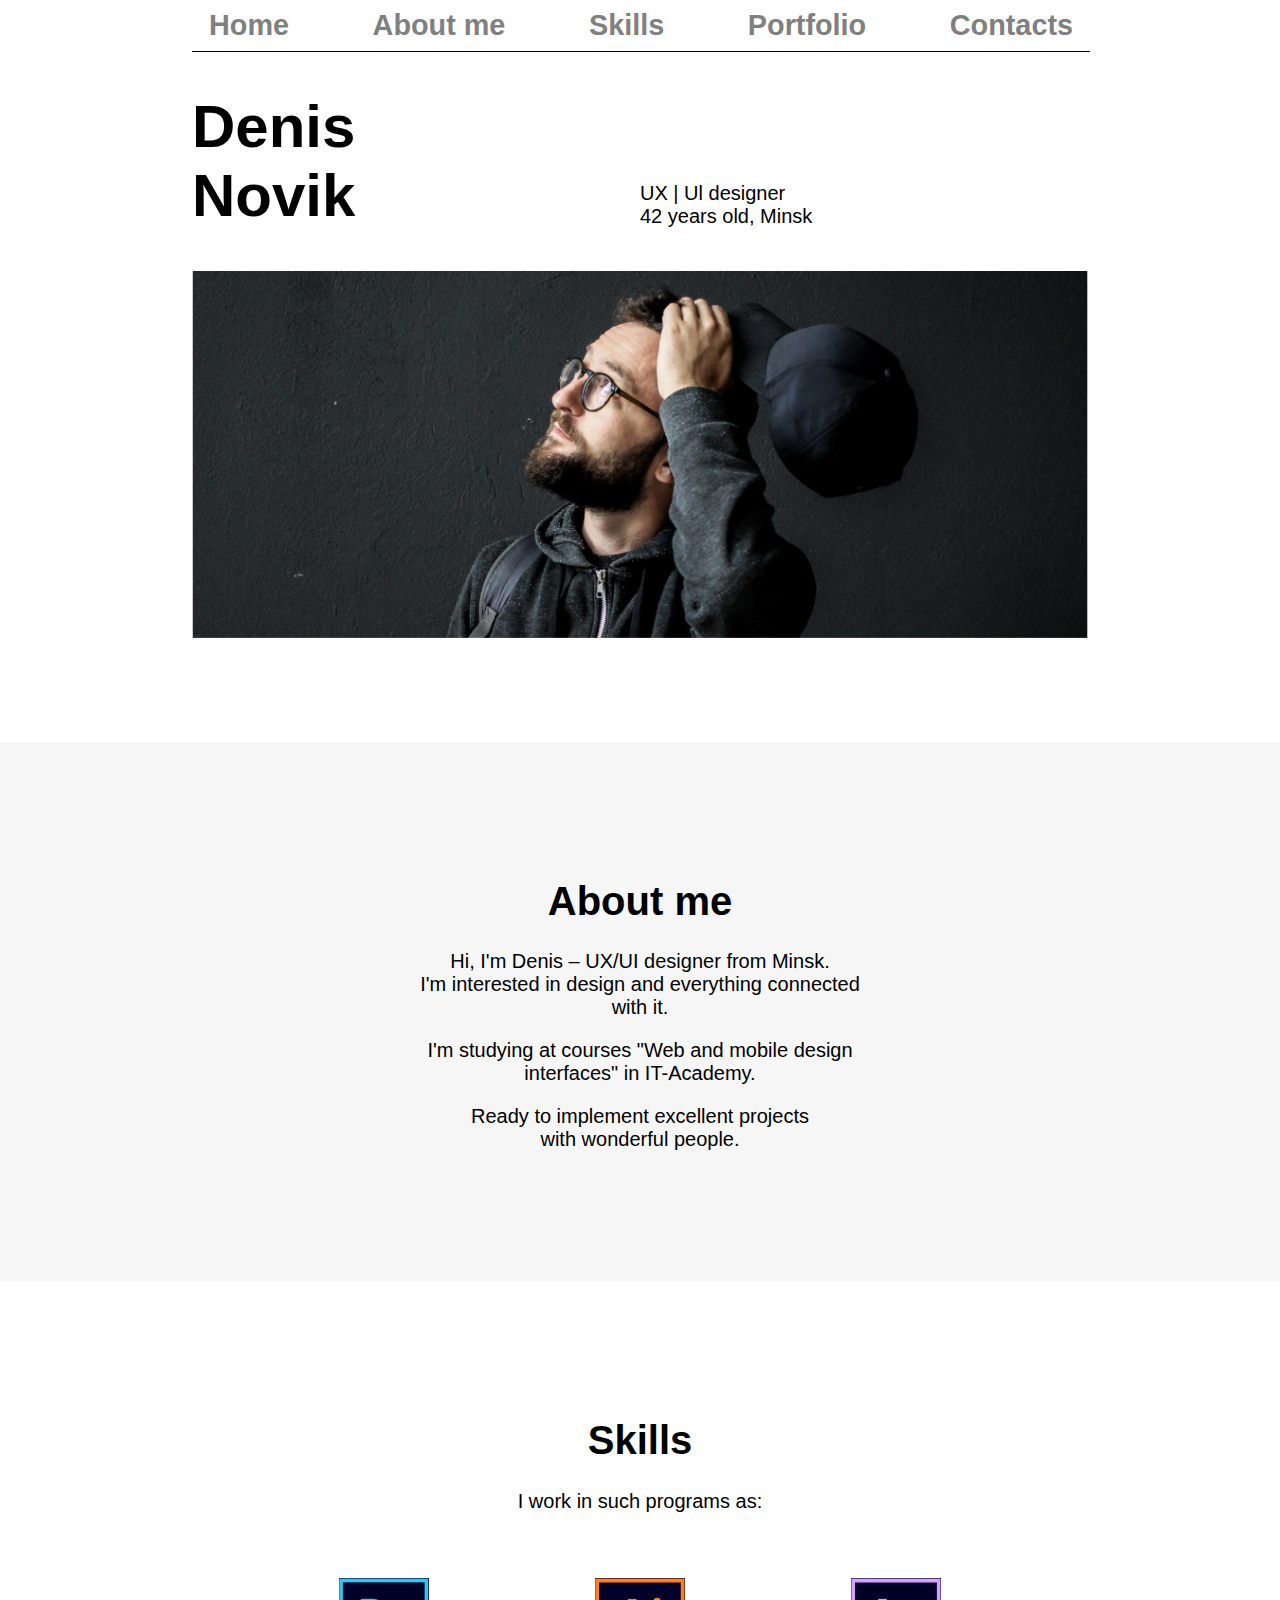
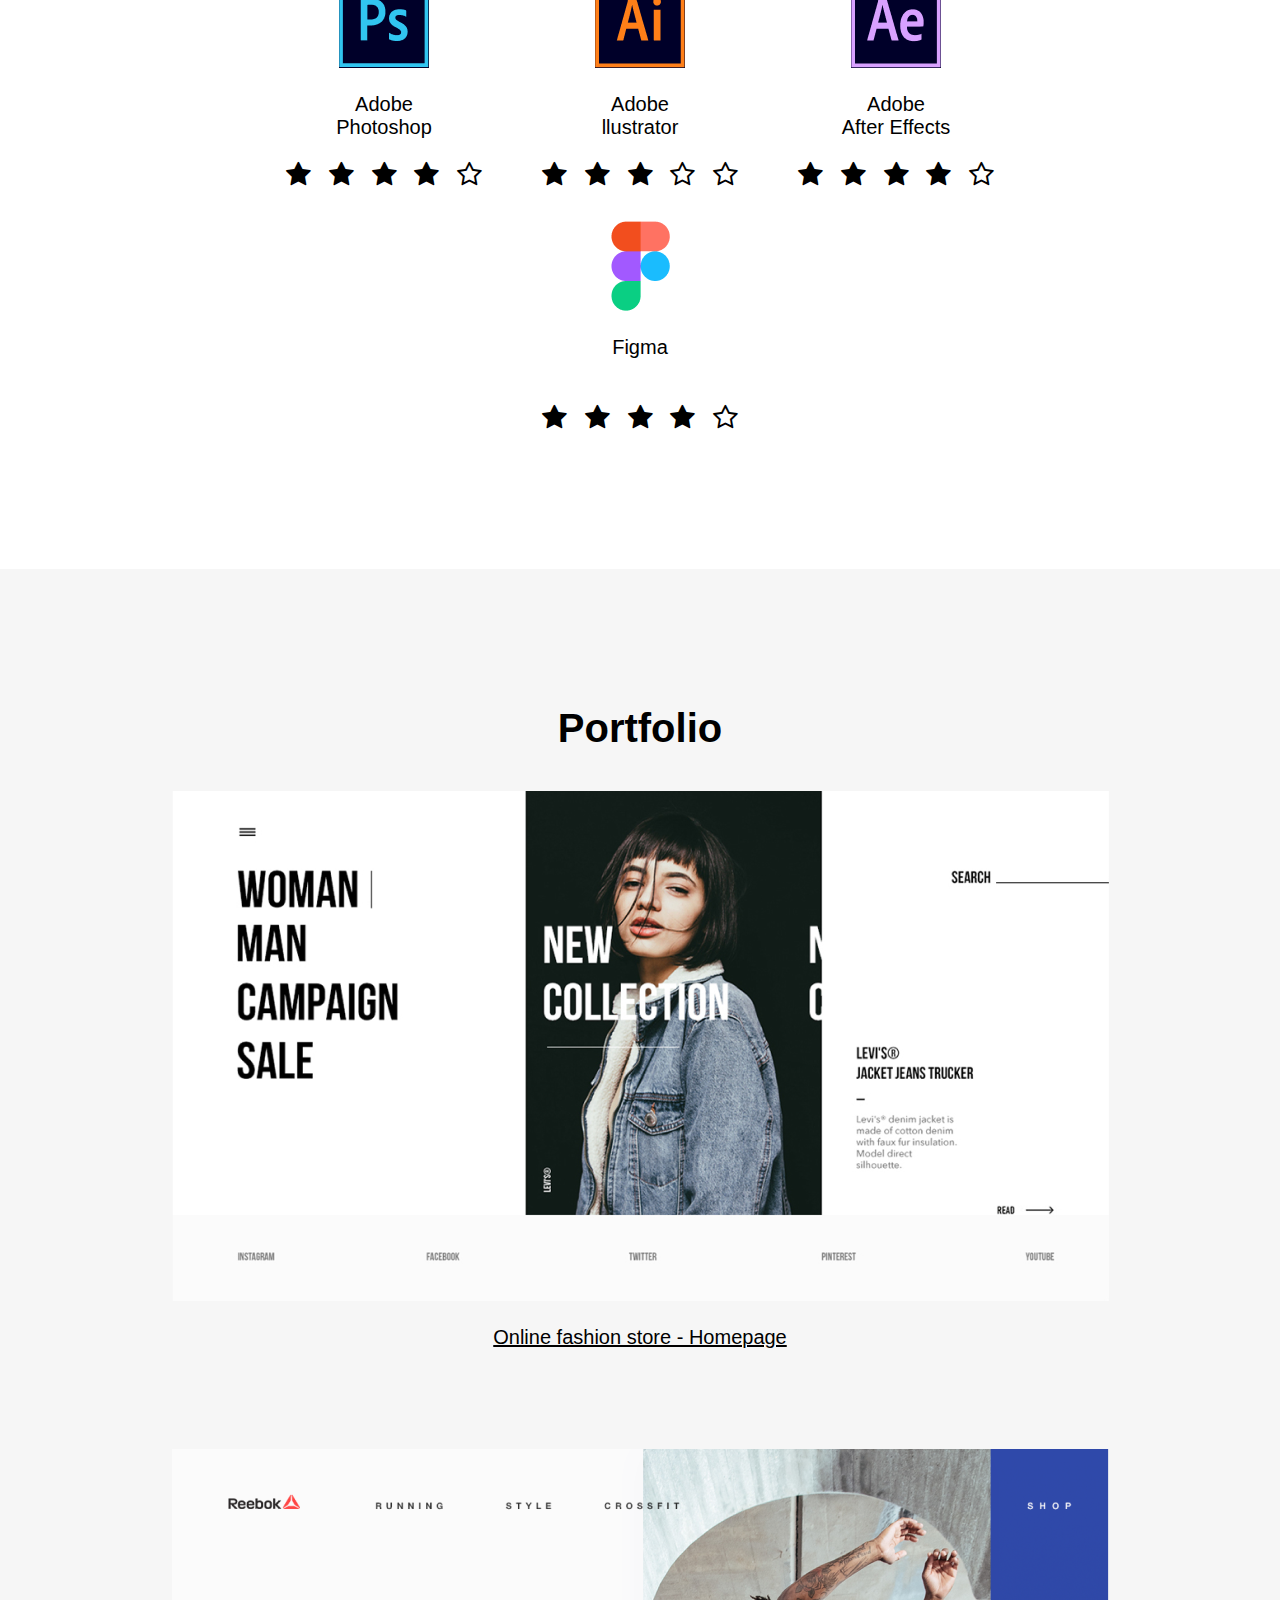
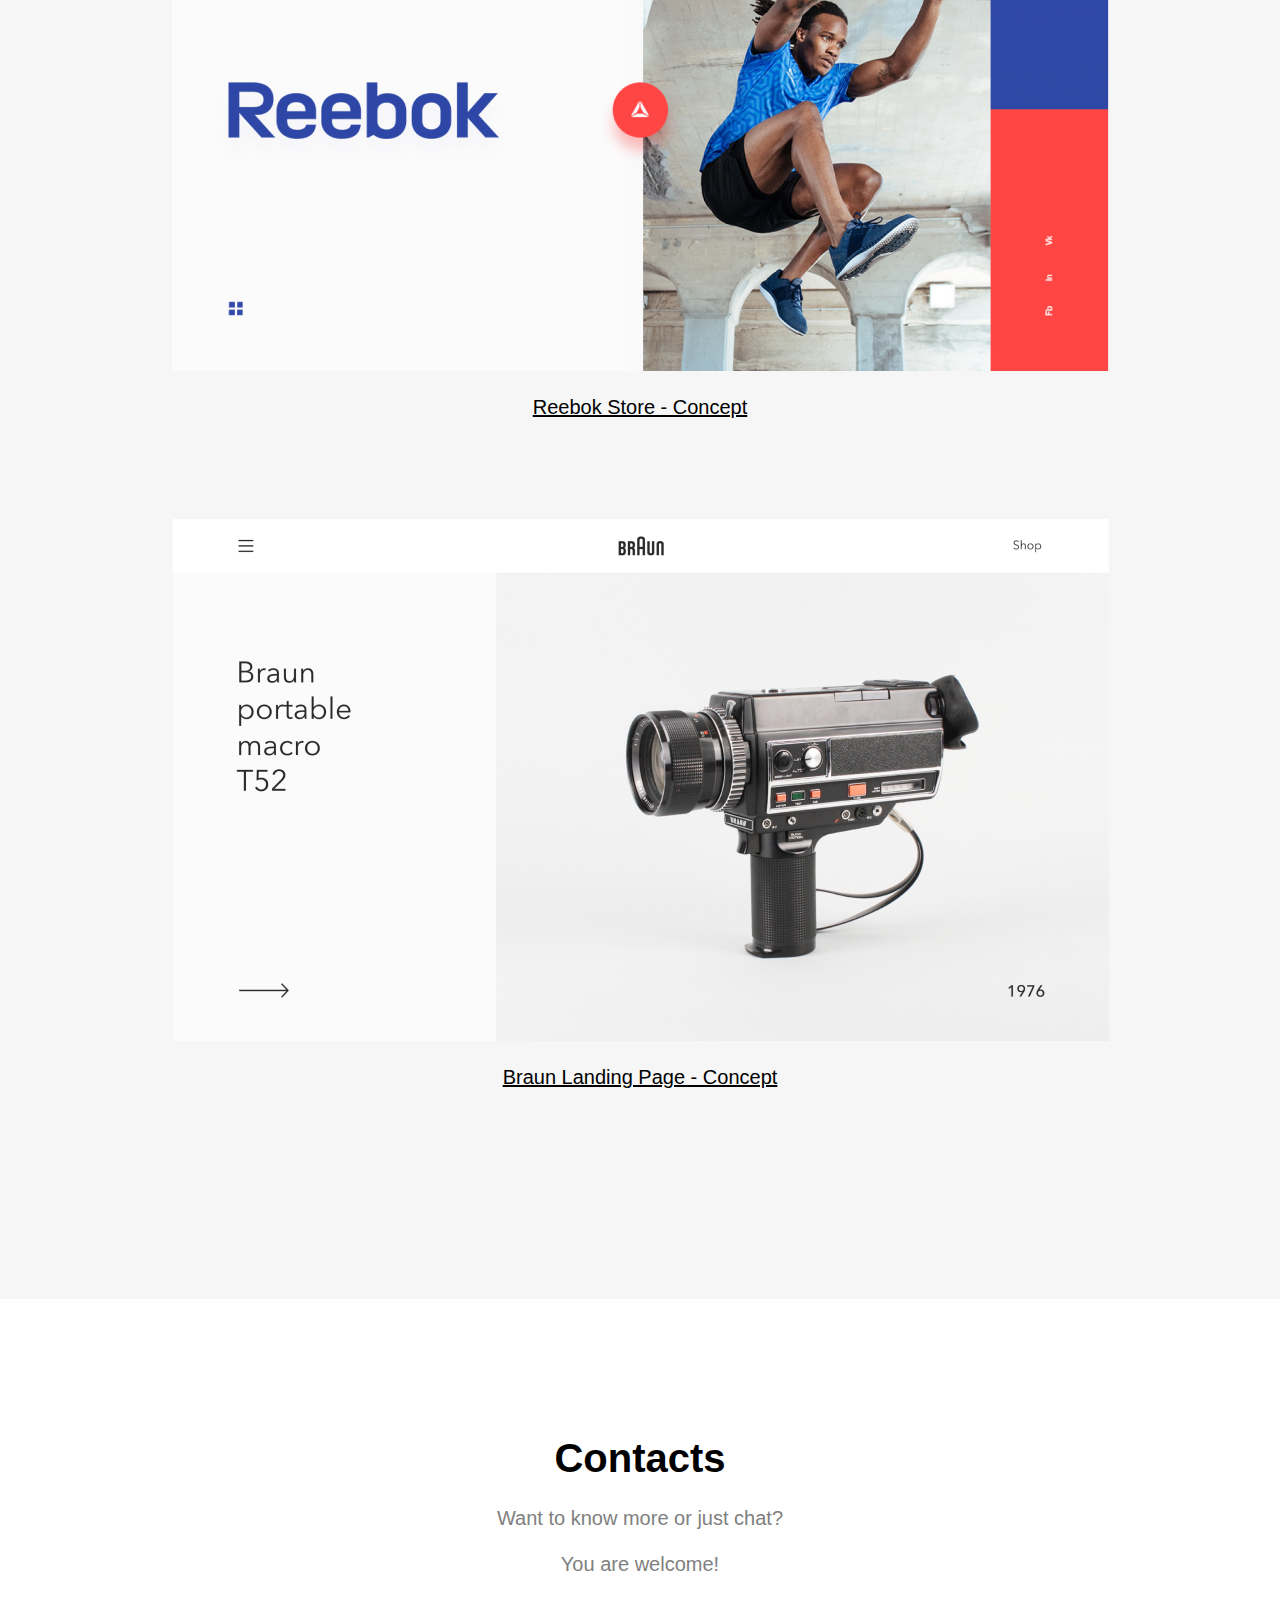
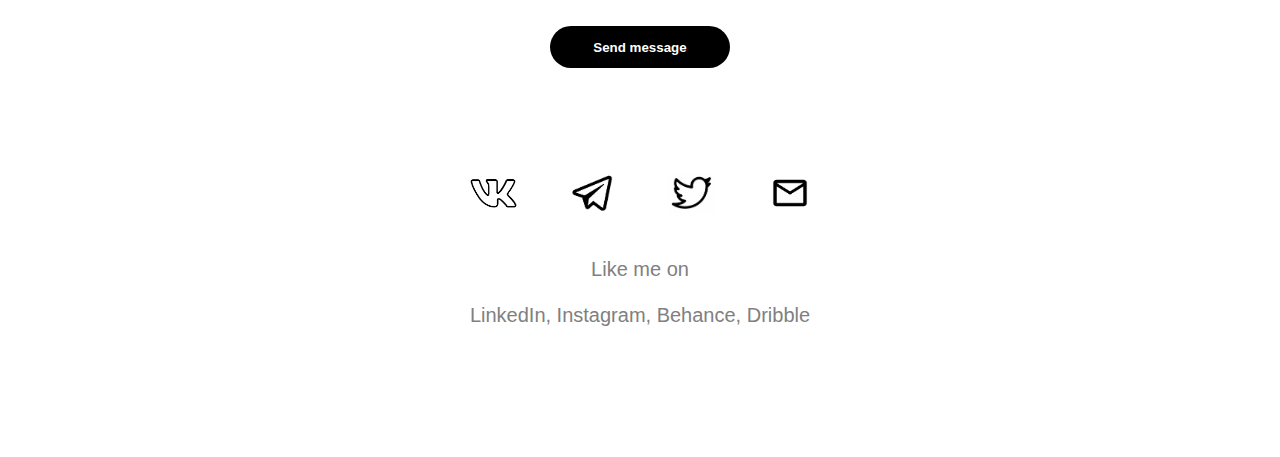
<file: index.html>
<!DOCTYPE html>
<html lang="en">
<head>
    <meta charset="UTF-8">
    <meta http-equiv="X-UA-Compatible" content="IE=edge">
    <meta name="viewport" content="width=device, initial-scale=1.0">
    <link rel="stylesheet" href="css/frame2_style.css" />
    <link href='https://fonts.googleapis.com/css?family=Be Vietnam Pro' rel='stylesheet'>
    <link rel="stylesheet" href="https://cdnjs.cloudflare.com/ajax/libs/font-awesome/4.7.0/css/font-awesome.min.css">
    <title>Frame 2</title>
</head>

<body>
    <div class="container"> 
        <div class="main-menu">
            <button class="menu-button" class="icon" onclick="showMenu();">
                <i class="fa fa-bars"></i>
            </button>
            <div class="top-nav-menu-container" id="topNavToHide">
                <a href="#home" class="active">Home</a>
                <a href="#aboutme">About me</a>
                <a href="#skills">Skills</a>
                <a href="#portfolio">Portfolio</a>
                <a href="#contacts">Contacts</a>
            </div>

            <div class="profile-container" id="home">
                <div class="name">
                    <div class="box-left-side column">
                        <p1 style="font-weight: bold;">Denis<br>Novik</p1>
                    </div>
                    <div class="box-right-side column">
                        <p2>UX | Ul designer<br>42 years old, Minsk</p2>
                    </div>
                </div>
                <div class="profile-photo-container">    
                    <img class="saturate"  style="width: 100%;" src="img\BSPP2266.png">
                </div>
            </div>

        </div>

        <div class="about-me" id="aboutme">
            <div class="about-me-container">
                <h1>About me</h1>
                <p>Hi, I'm Denis – UX/UI designer from Minsk.<br>I'm interested in design and everything connected with it.</p>
                <p>I'm studying at courses "Web and mobile design<br>interfaces" in IT-Academy.</p>
                <p>Ready to implement excellent projects<br>with wonderful people.</p>
            </div>
        </div>

        <div class="skills" id="skills">
            <div class="skills-container">
                <h1>Skills</h1>
                <p>I work in such programs as:</p>
                <div class="skills-programs-flex-container">
                    <div class="program">
                        <p><a href="https://www.adobe.com/ru/products/photoshop.html"><img src="img\Vector2.png" alt="Photoshop"></a></p>
                        <p><a href="https://www.adobe.com/ru/products/photoshop.html">Adobe<br>Photoshop</a></p>
                        <span class="fa fa-star fa-lg checked"></span>
                        <span class="fa fa-star fa-lg checked"></span>
                        <span class="fa fa-star fa-lg checked"></span>
                        <span class="fa fa-star fa-lg checked"></span>
                        <span class="fa fa-star-o fa-lg"></span>
                    </div>
                    <div class="program">
                        <p><a href="https://www.adobe.com/ru/products/illustrator.html"><img src="img\Vector2 (1).png" alt="Illustrator"></a></p>
                        <p><a href="https://www.adobe.com/ru/products/illustrator.html">Adobe<br>llustrator</a></p>
                        <span class="fa fa-star fa-lg checked"></span>
                        <span class="fa fa-star fa-lg checked"></span>
                        <span class="fa fa-star fa-lg checked"></span>
                        <span class="fa fa-star-o fa-lg"></span>
                        <span class="fa fa-star-o fa-lg"></span>
                    </div>
                    <div class="program">
                        <p><a href="https://www.adobe.com/products/aftereffects.html"><img src="img\Vector.png" alt="After Effects"></a></p>
                        <p><a href="https://www.adobe.com/products/aftereffects.html">Adobe<br>After Effects</a></p>
                        <span class="fa fa-star fa-lg checked"></span>
                        <span class="fa fa-star fa-lg checked"></span>
                        <span class="fa fa-star fa-lg checked"></span>
                        <span class="fa fa-star fa-lg checked"></span>
                        <span class="fa fa-star-o fa-lg"></span>
                    </div>
                    <div class="program">
                        <p><a href="https://www.figma.com/"><img src="img\Frame.png" style="background-color: white;" alt="Figma"></a></p>
                        <p><a href="https://www.figma.com/">Figma<br><br></a></p>
                        <span class="fa fa-star fa-lg checked"></span>
                        <span class="fa fa-star fa-lg checked"></span>
                        <span class="fa fa-star fa-lg checked"></span>
                        <span class="fa fa-star fa-lg checked"></span>
                        <span class="fa fa-star-o fa-lg"></span>
                    </div>
                </div>
            </div>
        </div>

        <div class="portfolio" id="portfolio">
            <div class="portfolio-container">
                <h1>Portfolio</h1>
                <div class="project">
                    <img src="img\Слой8.png">
                    <p><a href="https://www.online-fashion.ru/">Online fashion store - Homepage</a></p>
                </div>
                <div class="project">
                    <img src="img\reebok_web.png">
                    <p><a href="https://www.reebok.ru/">Reebok Store - Concept</a></p>
                </div>
                <div class="project">
                    <img src="img\reebok_web1.png">
                    <p><a href="https://braun-russia.ru/">Braun Landing Page - Concept</a></p>
                </div>
            </div>
        </div>

        <div class="contacts" id="contacts">
            <div class="contacts-container">
                <h1>Contacts</h1>
                <p>Want to know more or just chat?<br><br>You are welcome!</p>
                <button>Send message</button>
                <div class="icon-container">
                    <p><a href="#"><img src="img\vk.png" alt="vk"></a></p>
                    <p><a href="https://t.me/altpaka"><img src="img\telegram.png" alt="telegram"></a></p>
                    <p><a href="#"><img src="img\twitter.png" alt="twitter"></a></p>
                    <p><a href="#"><img src="img\mail.png" alt="mail"></a></p>
                </div>
                <p>Like me on<br><br>LinkedIn, Instagram, Behance, Dribble</p>
            </div>
        </div>
    </div>
    
    <script>
        function showMenu() {
            let topNavToHideElement = document.getElementById('topNavToHide');
            if (topNavToHideElement.style.display == "block") {
                topNavToHideElement.style.display = "none";
            }
            else {
                topNavToHideElement.style.display = "block";
            }
        }
    </script>

</body>
</html>
</file>
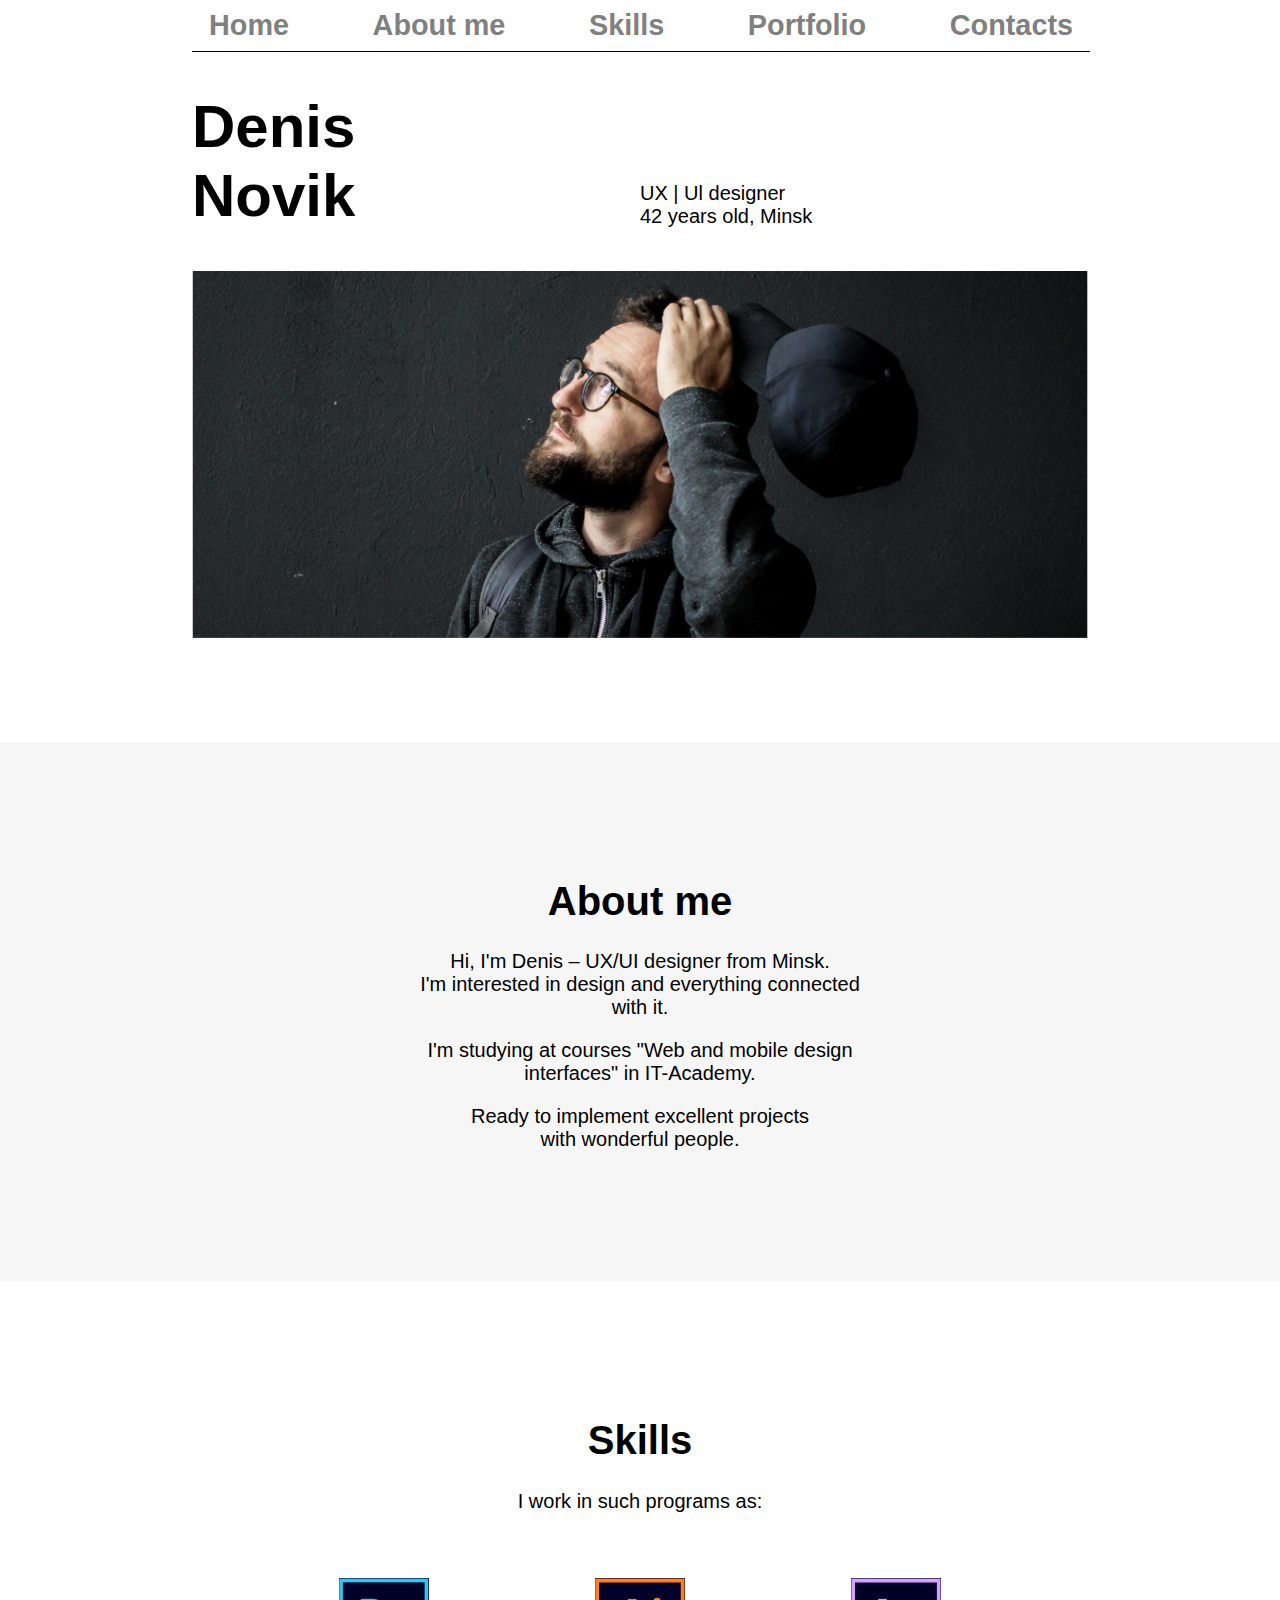
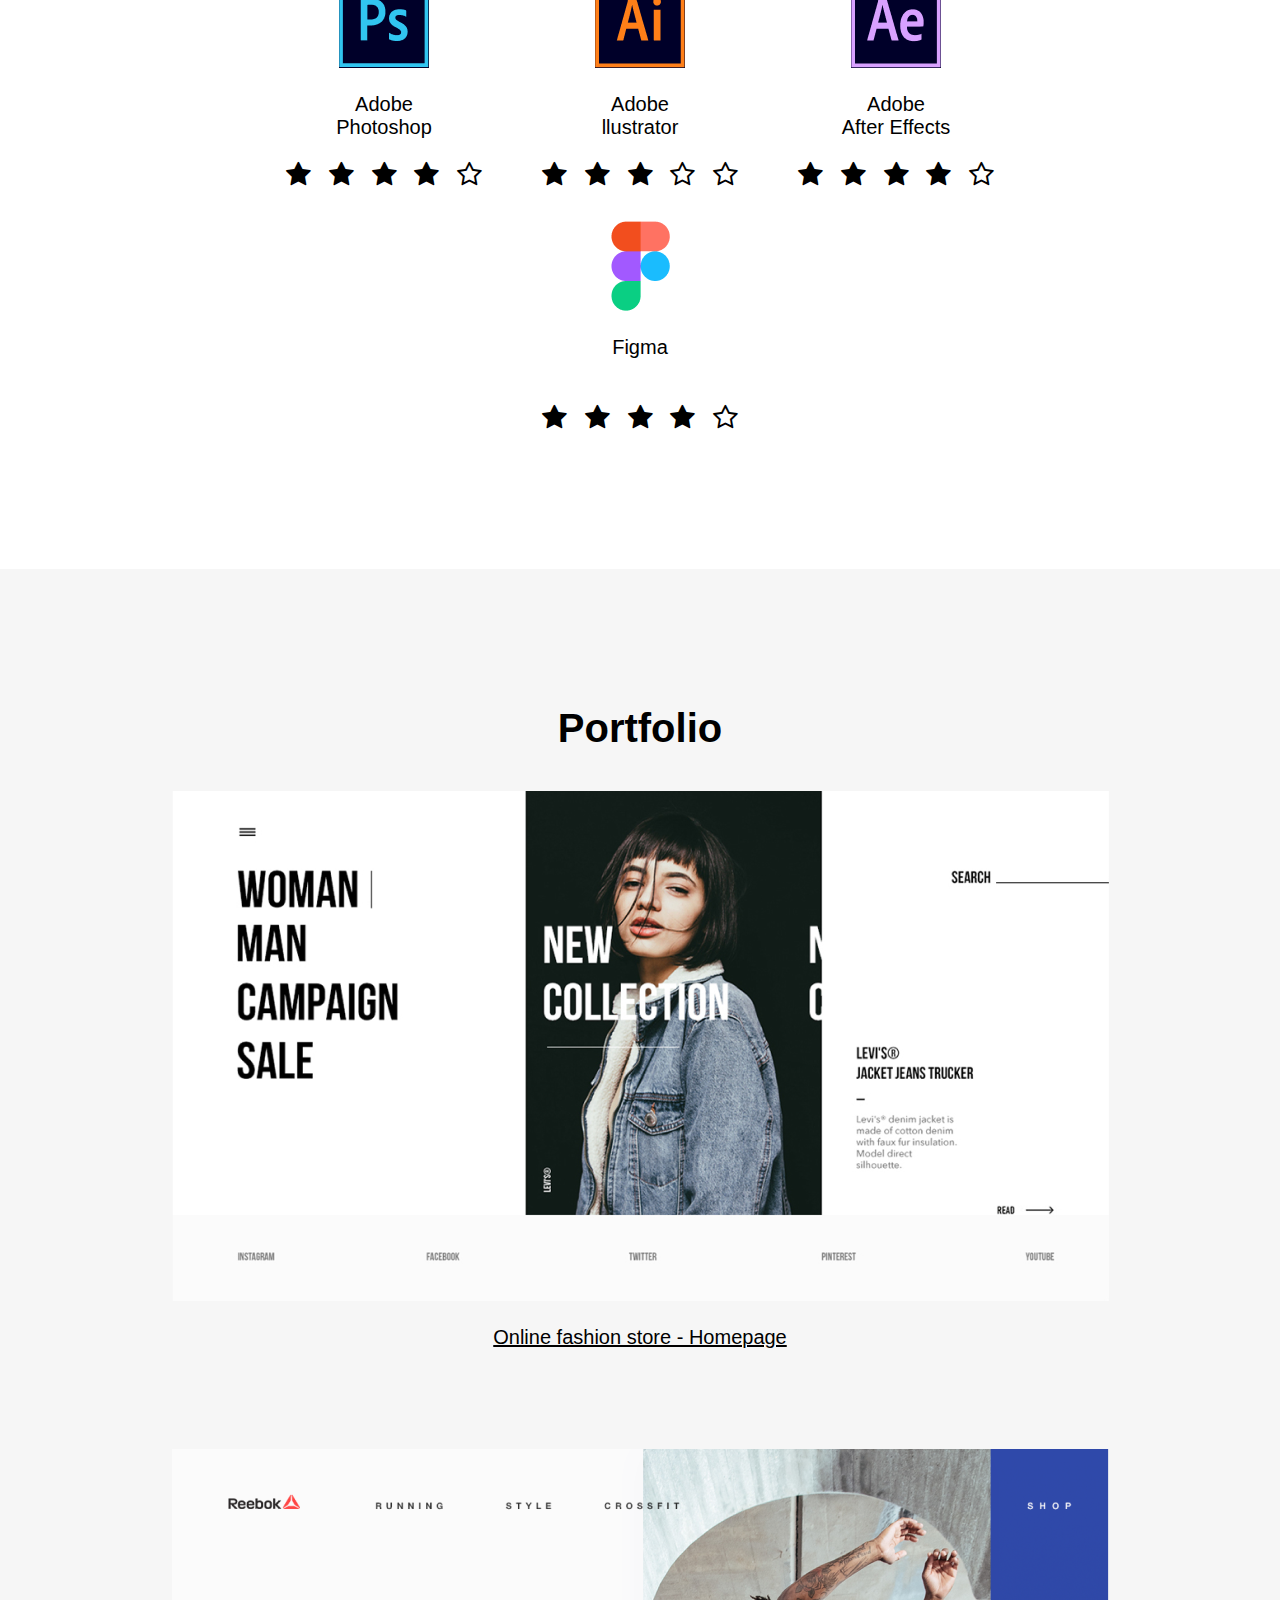
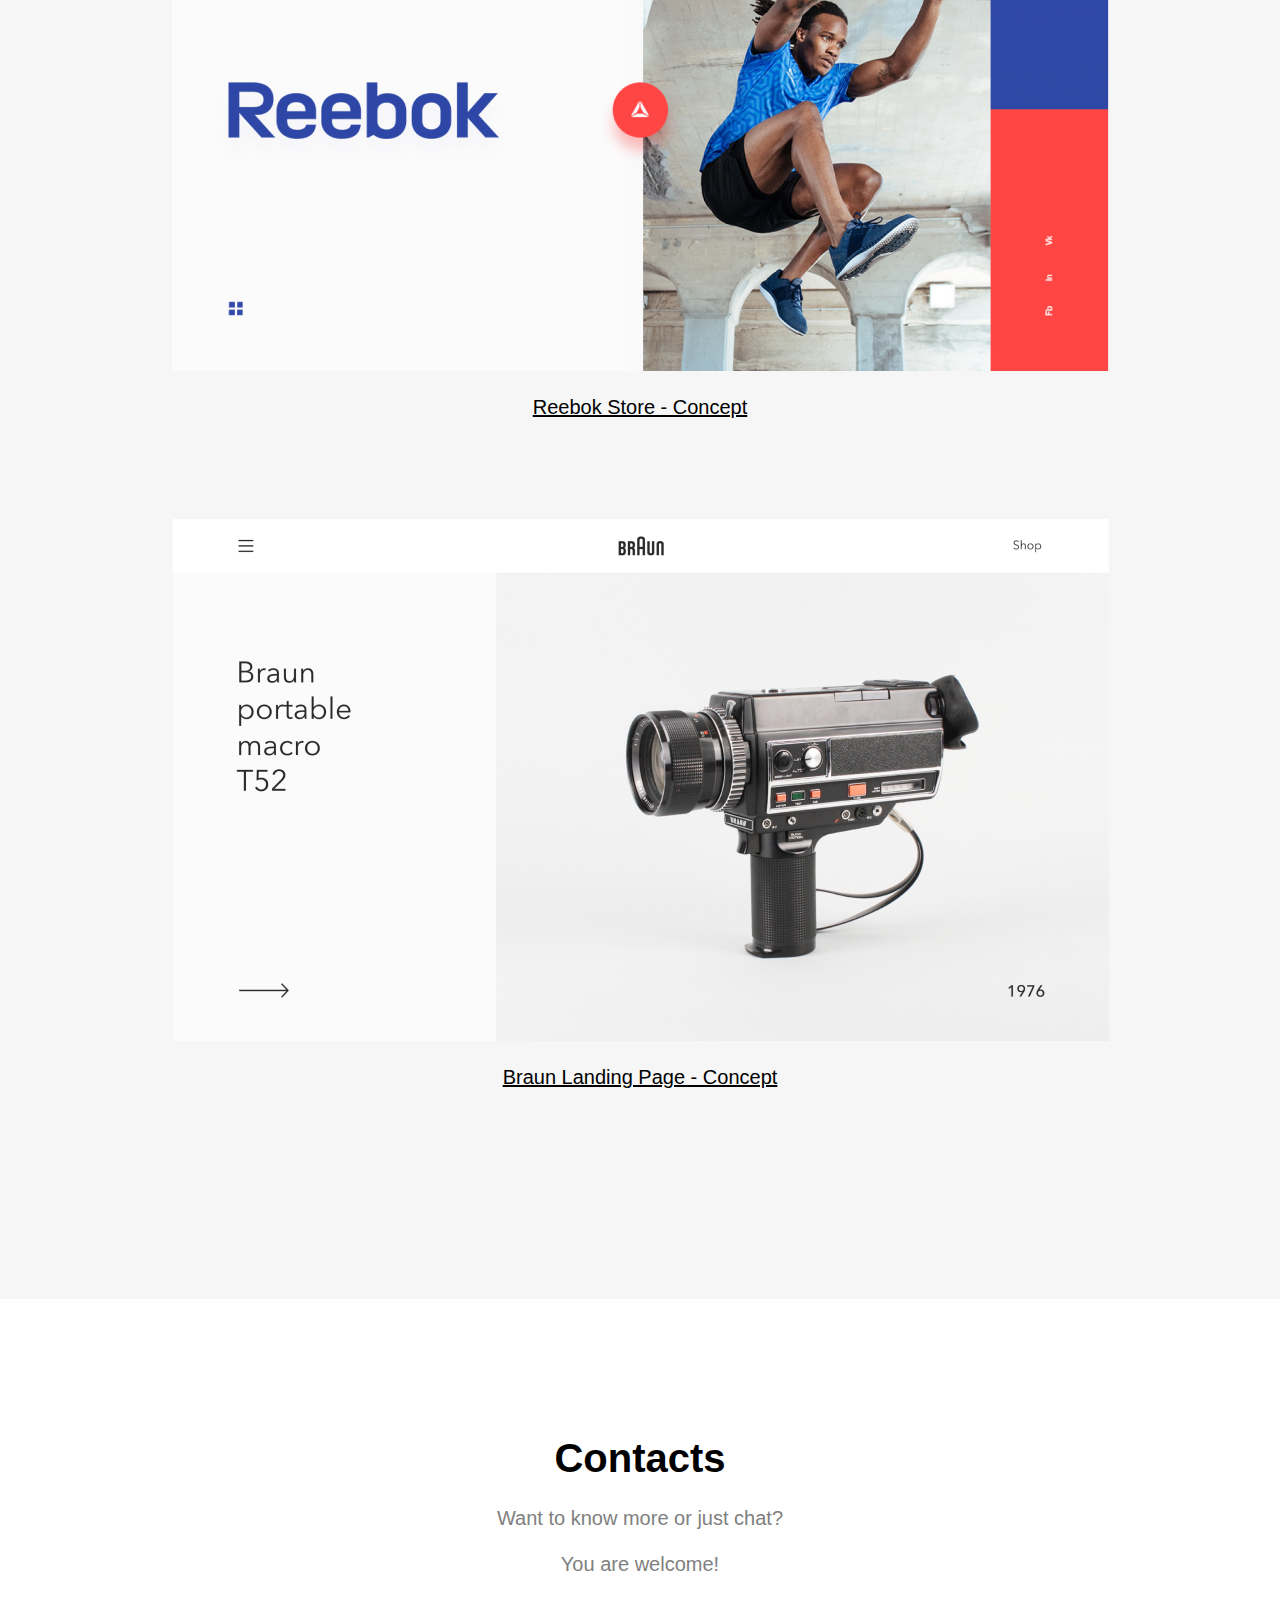
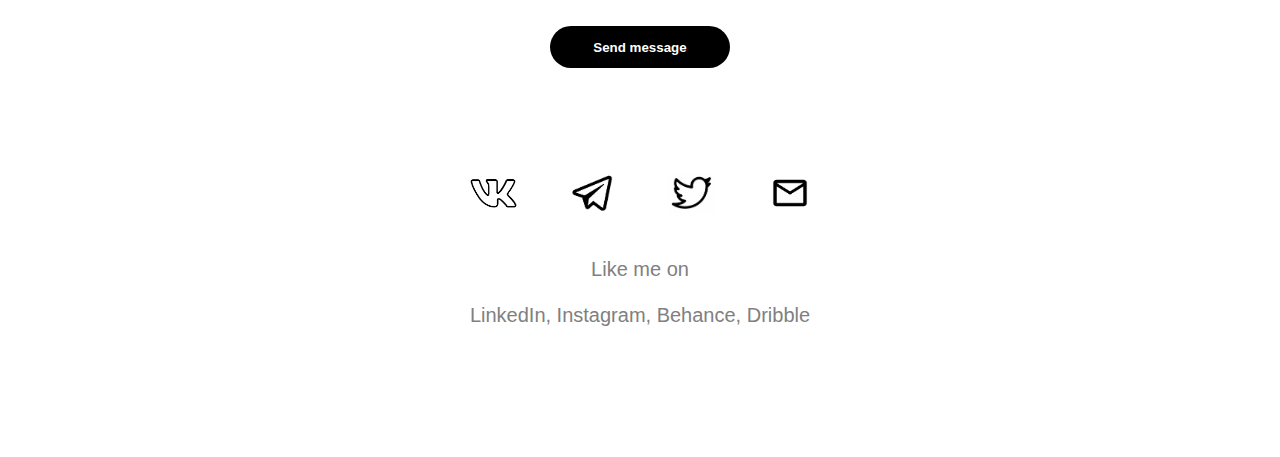
<file: frame2.html>
<!DOCTYPE html>
<html lang="en">
<head>
    <meta charset="UTF-8">
    <meta http-equiv="X-UA-Compatible" content="IE=edge">
    <meta name="viewport" content="width=device, initial-scale=1.0">
    <link rel="stylesheet" href="css/frame2_style.css" />
    <link href='https://fonts.googleapis.com/css?family=Be Vietnam Pro' rel='stylesheet'>
    <link rel="stylesheet" href="https://cdnjs.cloudflare.com/ajax/libs/font-awesome/4.7.0/css/font-awesome.min.css">
    <title>Frame 2</title>
</head>

<body>
    <div class="container"> 
        <div class="main-menu">
            <button class="menu-button" class="icon" onclick="showMenu();">
                <i class="fa fa-bars"></i>
            </button>
            <div class="top-nav-menu-container" id="topNavToHide">
                <a href="#home" class="active">Home</a>
                <a href="#aboutme">About me</a>
                <a href="#skills">Skills</a>
                <a href="#portfolio">Portfolio</a>
                <a href="#contacts">Contacts</a>
            </div>

            <div class="profile-container" id="home">
                <div class="name">
                    <div class="box-left-side column">
                        <p1 style="font-weight: bold;">Denis<br>Novik</p1>
                    </div>
                    <div class="box-right-side column">
                        <p2>UX | Ul designer<br>42 years old, Minsk</p2>
                    </div>
                </div>
                <div class="profile-photo-container">    
                    <img class="saturate"  style="width: 100%;" src="img\BSPP2266.png">
                </div>
            </div>

        </div>

        <div class="about-me" id="aboutme">
            <div class="about-me-container">
                <h1>About me</h1>
                <p>Hi, I'm Denis – UX/UI designer from Minsk.<br>I'm interested in design and everything connected with it.</p>
                <p>I'm studying at courses "Web and mobile design<br>interfaces" in IT-Academy.</p>
                <p>Ready to implement excellent projects<br>with wonderful people.</p>
            </div>
        </div>

        <div class="skills" id="skills">
            <div class="skills-container">
                <h1>Skills</h1>
                <p>I work in such programs as:</p>
                <div class="skills-programs-flex-container">
                    <div class="program">
                        <p><a href="https://www.adobe.com/ru/products/photoshop.html"><img src="img\Vector2.png" alt="Photoshop"></a></p>
                        <p><a href="https://www.adobe.com/ru/products/photoshop.html">Adobe<br>Photoshop</a></p>
                        <span class="fa fa-star fa-lg checked"></span>
                        <span class="fa fa-star fa-lg checked"></span>
                        <span class="fa fa-star fa-lg checked"></span>
                        <span class="fa fa-star fa-lg checked"></span>
                        <span class="fa fa-star-o fa-lg"></span>
                    </div>
                    <div class="program">
                        <p><a href="https://www.adobe.com/ru/products/illustrator.html"><img src="img\Vector2 (1).png" alt="Illustrator"></a></p>
                        <p><a href="https://www.adobe.com/ru/products/illustrator.html">Adobe<br>llustrator</a></p>
                        <span class="fa fa-star fa-lg checked"></span>
                        <span class="fa fa-star fa-lg checked"></span>
                        <span class="fa fa-star fa-lg checked"></span>
                        <span class="fa fa-star-o fa-lg"></span>
                        <span class="fa fa-star-o fa-lg"></span>
                    </div>
                    <div class="program">
                        <p><a href="https://www.adobe.com/products/aftereffects.html"><img src="img\Vector.png" alt="After Effects"></a></p>
                        <p><a href="https://www.adobe.com/products/aftereffects.html">Adobe<br>After Effects</a></p>
                        <span class="fa fa-star fa-lg checked"></span>
                        <span class="fa fa-star fa-lg checked"></span>
                        <span class="fa fa-star fa-lg checked"></span>
                        <span class="fa fa-star fa-lg checked"></span>
                        <span class="fa fa-star-o fa-lg"></span>
                    </div>
                    <div class="program">
                        <p><a href="https://www.figma.com/"><img src="img\Frame.png" style="background-color: white;" alt="Figma"></a></p>
                        <p><a href="https://www.figma.com/">Figma<br><br></a></p>
                        <span class="fa fa-star fa-lg checked"></span>
                        <span class="fa fa-star fa-lg checked"></span>
                        <span class="fa fa-star fa-lg checked"></span>
                        <span class="fa fa-star fa-lg checked"></span>
                        <span class="fa fa-star-o fa-lg"></span>
                    </div>
                </div>
            </div>
        </div>

        <div class="portfolio" id="portfolio">
            <div class="portfolio-container">
                <h1>Portfolio</h1>
                <div class="project">
                    <img src="img\Слой8.png">
                    <p><a href="https://www.online-fashion.ru/">Online fashion store - Homepage</a></p>
                </div>
                <div class="project">
                    <img src="img\reebok_web.png">
                    <p><a href="https://www.reebok.ru/">Reebok Store - Concept</a></p>
                </div>
                <div class="project">
                    <img src="img\reebok_web1.png">
                    <p><a href="https://braun-russia.ru/">Braun Landing Page - Concept</a></p>
                </div>
            </div>
        </div>

        <div class="contacts" id="contacts">
            <div class="contacts-container">
                <h1>Contacts</h1>
                <p>Want to know more or just chat?<br><br>You are welcome!</p>
                <button>Send message</button>
                <div class="icon-container">
                    <p><a href="#"><img src="img\vk.png" alt="vk"></a></p>
                    <p><a href="https://t.me/altpaka"><img src="img\telegram.png" alt="telegram"></a></p>
                    <p><a href="#"><img src="img\twitter.png" alt="twitter"></a></p>
                    <p><a href="#"><img src="img\mail.png" alt="mail"></a></p>
                </div>
                <p>Like me on<br><br>LinkedIn, Instagram, Behance, Dribble</p>
            </div>
        </div>
    </div>
    
    <script>
        function showMenu() {
            let topNavToHideElement = document.getElementById('topNavToHide');
            if (topNavToHideElement.style.display == "block") {
                topNavToHideElement.style.display = "none";
            }
            else {
                topNavToHideElement.style.display = "block";
            }
        }
    </script>

</body>
</html>
</file>
<file: css/frame2_style.css>
html {
  scroll-behavior: smooth;
}

body {
    padding: 0;
    margin: 0;
    min-width: 600px;
}
.container {
    margin: 0;
    border: 0;
    padding: 0;
}

.main-menu {
    display: block;
    margin: auto;
    width: 70%;
    border: 0;
    padding: 0;
}

.top-nav-menu-container {
    overflow: hidden;
    width: 100%;
    background-color: white;
    display: flex;
    justify-content: space-between;
    flex-direction: row;
    padding: 1px;
    border-bottom: 1px solid black;
}

.top-nav-menu-container a {
    float: left;
    display: block;
    text-align: center;
    padding: 0.5rem 1rem;
    text-decoration: none;
    font-size: 1.8rem;
    font-family: "Gilroy", sans-serif;
    font-weight: 600;
    color: gray;
}

/* unvisited link in menu*/
.top-nav-menu-container a:link {
    color: gray;
}

/* visited link in menu*/
.top-nav-menu-container a:visited {
    color: gray;
}

/* mouse over link in menu */
.top-nav-menu-container a:hover {
    color: black;
}

.top-nav-menu-container .icon {
    display: none;
}

.profile-container {
    margin: 0;
    padding: 0;
    margin-bottom: 100px;
}

.name {
    margin: 0;
    padding: 0;
    display: flex;
    justify-content: space-between;
}

.column {
    margin: 0;
    padding-top: 40px;
    padding-bottom: 40px;
    float: left;
}

.box-left-side {
    width: 50%;
    font-size: 60px;
    font-family: 'Gilroy', sans-serif;
}

.box-right-side {
    padding-top: 130px;
    width: 50%;
    font-size: 20px;
    font-family: 'Gilroy', sans-serif;
    align-items: flex-end;
}

.about-me {
    padding: 0;
    margin: 0;
    width: 100%;
    background-color: #F6F6F6;
}

.about-me-container {
    display: block;
    margin-right: auto;
    margin-left: auto;
    padding-top: 110px;
    padding-bottom: 110px;
    width: 35%;
    text-align: center;
    font-size: 20px;
    font-family: 'Gilroy', sans-serif;
    color: black;
    
}

.about-me-container h1 {
    font-size: 40px;
}

.skills {
    margin: 0%;
    padding: 0%;
    display: flex;
}

.skills-container {
    display: block;
    width: 100%;
    padding-top: 110px;
    padding-bottom: 110px;
    text-align: center;
    font-size: 20px;
    font-family: 'Gilroy', sans-serif;
    color: black;

}

.skills-container h1 {
    font-size: 40px;
}

.skills-programs-flex-container {
    display: flex;
    padding-top: 20px;
    padding-bottom: 20px;
    padding-left: 20%;
    padding-right: 20%;
    justify-content: space-between;
    flex-wrap: wrap;
    text-align: center;
    font-size: 20px;
    font-family: 'Gilroy', sans-serif;
    color: black;
}

.program{
    padding: 5px;
    margin: auto;
    display: inline;
    text-align: center;
}

.program a {
    font-size: 20px;
    font-family: 'Gilroy', sans-serif;
    color: black;
}

.program p {
    font-size: 20px;
    font-family: 'Gilroy', sans-serif;
    color: black;

}

.program a:hover {text-decoration:none;}
.program a:visited {text-decoration:none;}
.program a:link {text-decoration:none;}

.skills-programs-flex-container img {
    background-color: #000029;
}

.skills-programs-flex-container imges2 {
    background-color: unset;
}

.fa {
    display: block;
    padding: 6px;
}

.fa-star {
    border-color: black;
    color: gray;
}

.checked {
    color: black;
}

.portfolio {
    margin: 0%;
    padding: 0%;
    background-color: #F6F6F6;
}

.portfolio-container {
    display: block;
    margin-right: auto;
    margin-left: auto;
    padding-top: 110px;
    padding-bottom: 110px;
    text-align: center;
    font-size: 20px;
    font-family: 'Gilroy', sans-serif;
    color: black;
}

.project a {
    font-size: 20px;
    font-family: 'Gilroy', sans-serif;
    color: black;

}

.project a:hover {text-decoration:none;}
.project a:visited {text-decoration:none;}
.project a:link {text-decoration:none;}

.project {
    margin-top: 40px;
    margin-bottom: 100px;
    display: block;
    text-decoration: underline;
}

.project img {
    
  max-width: 100%;
  height: auto;
}

.contacts {
    margin: 0%;
    padding: 0%;
    display: flex;
}

.contacts-container {
    display: block;
    margin-right: auto;
    margin-left: auto;
    padding-top: 110px;
    padding-bottom: 110px;
    text-align: center;
    font-size: 20px;
    font-family: 'Gilroy', sans-serif;
    color: black;
}

.contacts-container p {
    color: gray;
}

.contacts-container button {
    margin-top: 30px;
    margin-bottom: 85px;
    font-weight: 900;
    outline: none;
    text-align: center;
    color: #fff;
    background-color: #000;
    border: none;
    width: 180.5px;
    height: 42px;
    border-radius: 25px;
}

.icon-container {
    display: flex;
    justify-content: space-between;
}

.icon-container p{
    display: block;
}

.menu-button {
    display: none;
}

.icon-container img {
    width: auto;
    height: 40px;
    background-color: white;
}

@media screen and (max-width:889px) {
    .menu-button {
        display: block;
        background-color: white;
        border: none;
        float: right;
        font-size: 27px;
    }
    .top-nav-menu-container {
        display: none;
    }
}

@media screen and (min-width:890px) {
    .top-nav-menu-container[style] {
        display: inline-flex !important;
    }
    
}
</file>
